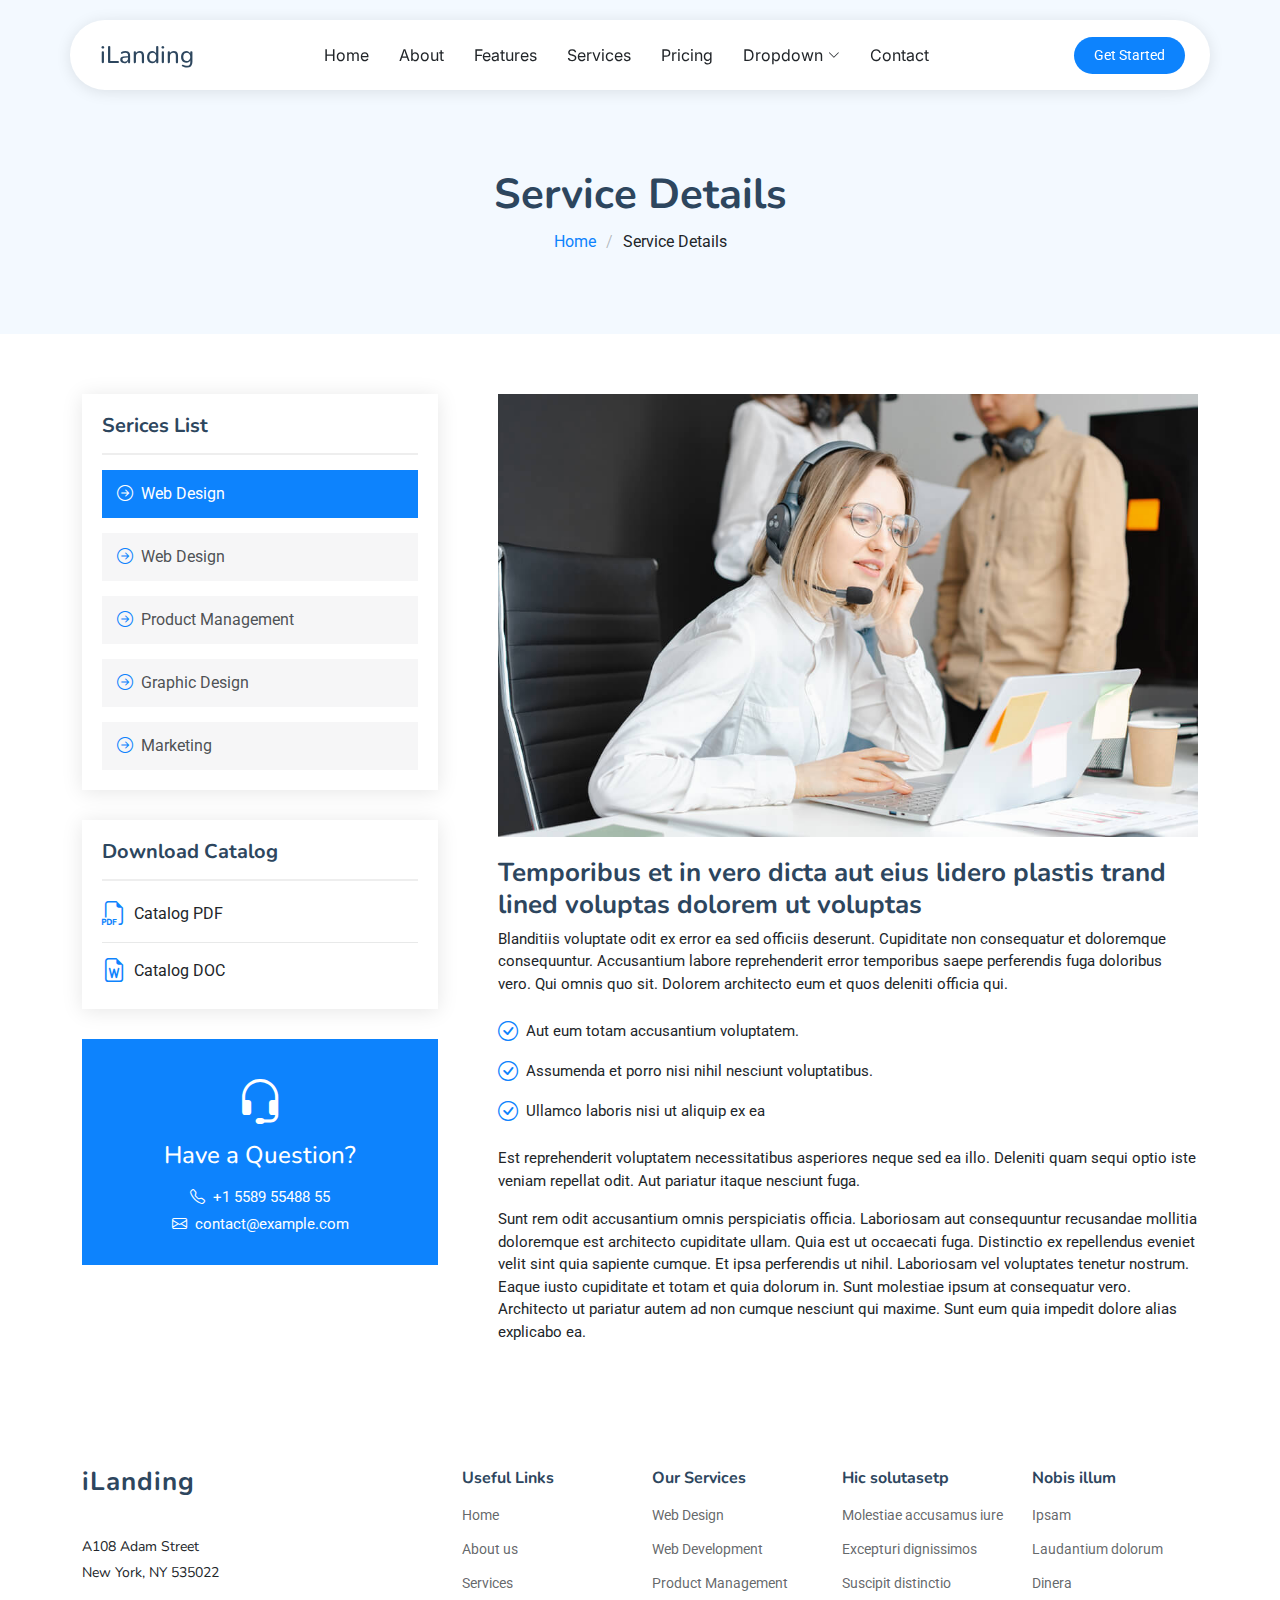
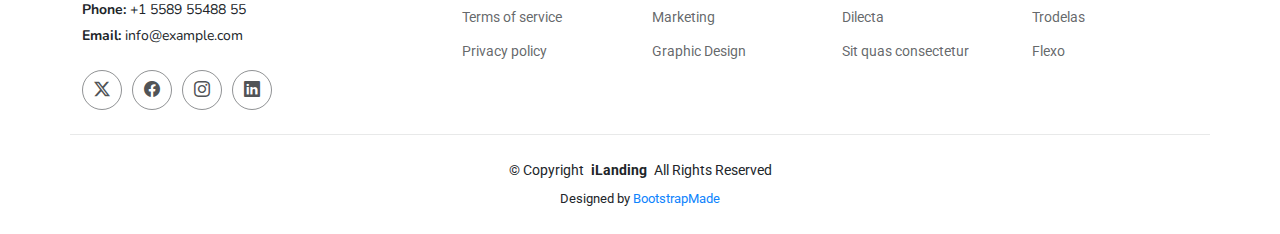
<file: service-details.html>
<!DOCTYPE html>
<html lang="en">

<head>
  <meta charset="utf-8">
  <meta content="width=device-width, initial-scale=1.0" name="viewport">
  <title>Service Details - iLanding Bootstrap Template</title>
  <meta name="description" content="">
  <meta name="keywords" content="">

  <!-- Favicons -->
  <link href="assets/img/favicon.png" rel="icon">
  <link href="assets/img/apple-touch-icon.png" rel="apple-touch-icon">

  <!-- Fonts -->
  <link href="https://fonts.googleapis.com" rel="preconnect">
  <link href="https://fonts.gstatic.com" rel="preconnect" crossorigin>
  <link href="https://fonts.googleapis.com/css2?family=Roboto:ital,wght@0,100;0,300;0,400;0,500;0,700;0,900;1,100;1,300;1,400;1,500;1,700;1,900&family=Inter:wght@100;200;300;400;500;600;700;800;900&family=Nunito:ital,wght@0,200;0,300;0,400;0,500;0,600;0,700;0,800;0,900;1,200;1,300;1,400;1,500;1,600;1,700;1,800;1,900&display=swap" rel="stylesheet">

  <!-- Vendor CSS Files -->
  <link href="assets/vendor/bootstrap/css/bootstrap.min.css" rel="stylesheet">
  <link href="assets/vendor/bootstrap-icons/bootstrap-icons.css" rel="stylesheet">
  <link href="assets/vendor/aos/aos.css" rel="stylesheet">
  <link href="assets/vendor/glightbox/css/glightbox.min.css" rel="stylesheet">
  <link href="assets/vendor/swiper/swiper-bundle.min.css" rel="stylesheet">

  <!-- Main CSS File -->
  <link href="assets/css/main.css" rel="stylesheet">

  <!-- =======================================================
  * Template Name: iLanding
  * Template URL: https://bootstrapmade.com/ilanding-bootstrap-landing-page-template/
  * Updated: Nov 12 2024 with Bootstrap v5.3.3
  * Author: BootstrapMade.com
  * License: https://bootstrapmade.com/license/
  ======================================================== -->
</head>

<body class="service-details-page">

  <header id="header" class="header d-flex align-items-center fixed-top">
    <div class="header-container container-fluid container-xl position-relative d-flex align-items-center justify-content-between">

      <a href="index.html" class="logo d-flex align-items-center me-auto me-xl-0">
        <!-- Uncomment the line below if you also wish to use an image logo -->
        <!-- <img src="assets/img/logo.png" alt=""> -->
        <h1 class="sitename">iLanding</h1>
      </a>

      <nav id="navmenu" class="navmenu">
        <ul>
          <li><a href="#hero">Home</a></li>
          <li><a href="#about">About</a></li>
          <li><a href="#features">Features</a></li>
          <li><a href="#services">Services</a></li>
          <li><a href="#pricing">Pricing</a></li>
          <li class="dropdown"><a href="#"><span>Dropdown</span> <i class="bi bi-chevron-down toggle-dropdown"></i></a>
            <ul>
              <li><a href="#">Dropdown 1</a></li>
              <li class="dropdown"><a href="#"><span>Deep Dropdown</span> <i class="bi bi-chevron-down toggle-dropdown"></i></a>
                <ul>
                  <li><a href="#">Deep Dropdown 1</a></li>
                  <li><a href="#">Deep Dropdown 2</a></li>
                  <li><a href="#">Deep Dropdown 3</a></li>
                  <li><a href="#">Deep Dropdown 4</a></li>
                  <li><a href="#">Deep Dropdown 5</a></li>
                </ul>
              </li>
              <li><a href="#">Dropdown 2</a></li>
              <li><a href="#">Dropdown 3</a></li>
              <li><a href="#">Dropdown 4</a></li>
            </ul>
          </li>
          <li><a href="#contact">Contact</a></li>
        </ul>
        <i class="mobile-nav-toggle d-xl-none bi bi-list"></i>
      </nav>

      <a class="btn-getstarted" href="index.html#about">Get Started</a>

    </div>
  </header>

  <main class="main">

    <!-- Page Title -->
    <div class="page-title light-background">
      <div class="container">
        <h1>Service Details</h1>
        <nav class="breadcrumbs">
          <ol>
            <li><a href="index.html">Home</a></li>
            <li class="current">Service Details</li>
          </ol>
        </nav>
      </div>
    </div><!-- End Page Title -->

    <!-- Service Details Section -->
    <section id="service-details" class="service-details section">

      <div class="container">

        <div class="row gy-5">

          <div class="col-lg-4" data-aos="fade-up" data-aos-delay="100">

            <div class="service-box">
              <h4>Serices List</h4>
              <div class="services-list">
                <a href="#" class="active"><i class="bi bi-arrow-right-circle"></i><span>Web Design</span></a>
                <a href="#"><i class="bi bi-arrow-right-circle"></i><span>Web Design</span></a>
                <a href="#"><i class="bi bi-arrow-right-circle"></i><span>Product Management</span></a>
                <a href="#"><i class="bi bi-arrow-right-circle"></i><span>Graphic Design</span></a>
                <a href="#"><i class="bi bi-arrow-right-circle"></i><span>Marketing</span></a>
              </div>
            </div><!-- End Services List -->

            <div class="service-box">
              <h4>Download Catalog</h4>
              <div class="download-catalog">
                <a href="#"><i class="bi bi-filetype-pdf"></i><span>Catalog PDF</span></a>
                <a href="#"><i class="bi bi-file-earmark-word"></i><span>Catalog DOC</span></a>
              </div>
            </div><!-- End Services List -->

            <div class="help-box d-flex flex-column justify-content-center align-items-center">
              <i class="bi bi-headset help-icon"></i>
              <h4>Have a Question?</h4>
              <p class="d-flex align-items-center mt-2 mb-0"><i class="bi bi-telephone me-2"></i> <span>+1 5589 55488 55</span></p>
              <p class="d-flex align-items-center mt-1 mb-0"><i class="bi bi-envelope me-2"></i> <a href="mailto:contact@example.com">contact@example.com</a></p>
            </div>

          </div>

          <div class="col-lg-8 ps-lg-5" data-aos="fade-up" data-aos-delay="200">
            <img src="assets/img/services.jpg" alt="" class="img-fluid services-img">
            <h3>Temporibus et in vero dicta aut eius lidero plastis trand lined voluptas dolorem ut voluptas</h3>
            <p>
              Blanditiis voluptate odit ex error ea sed officiis deserunt. Cupiditate non consequatur et doloremque consequuntur. Accusantium labore reprehenderit error temporibus saepe perferendis fuga doloribus vero. Qui omnis quo sit. Dolorem architecto eum et quos deleniti officia qui.
            </p>
            <ul>
              <li><i class="bi bi-check-circle"></i> <span>Aut eum totam accusantium voluptatem.</span></li>
              <li><i class="bi bi-check-circle"></i> <span>Assumenda et porro nisi nihil nesciunt voluptatibus.</span></li>
              <li><i class="bi bi-check-circle"></i> <span>Ullamco laboris nisi ut aliquip ex ea</span></li>
            </ul>
            <p>
              Est reprehenderit voluptatem necessitatibus asperiores neque sed ea illo. Deleniti quam sequi optio iste veniam repellat odit. Aut pariatur itaque nesciunt fuga.
            </p>
            <p>
              Sunt rem odit accusantium omnis perspiciatis officia. Laboriosam aut consequuntur recusandae mollitia doloremque est architecto cupiditate ullam. Quia est ut occaecati fuga. Distinctio ex repellendus eveniet velit sint quia sapiente cumque. Et ipsa perferendis ut nihil. Laboriosam vel voluptates tenetur nostrum. Eaque iusto cupiditate et totam et quia dolorum in. Sunt molestiae ipsum at consequatur vero. Architecto ut pariatur autem ad non cumque nesciunt qui maxime. Sunt eum quia impedit dolore alias explicabo ea.
            </p>
          </div>

        </div>

      </div>

    </section><!-- /Service Details Section -->

  </main>

  <footer id="footer" class="footer">

    <div class="container footer-top">
      <div class="row gy-4">
        <div class="col-lg-4 col-md-6 footer-about">
          <a href="index.html" class="logo d-flex align-items-center">
            <span class="sitename">iLanding</span>
          </a>
          <div class="footer-contact pt-3">
            <p>A108 Adam Street</p>
            <p>New York, NY 535022</p>
            <p class="mt-3"><strong>Phone:</strong> <span>+1 5589 55488 55</span></p>
            <p><strong>Email:</strong> <span>info@example.com</span></p>
          </div>
          <div class="social-links d-flex mt-4">
            <a href=""><i class="bi bi-twitter-x"></i></a>
            <a href=""><i class="bi bi-facebook"></i></a>
            <a href=""><i class="bi bi-instagram"></i></a>
            <a href=""><i class="bi bi-linkedin"></i></a>
          </div>
        </div>

        <div class="col-lg-2 col-md-3 footer-links">
          <h4>Useful Links</h4>
          <ul>
            <li><a href="#">Home</a></li>
            <li><a href="#">About us</a></li>
            <li><a href="#">Services</a></li>
            <li><a href="#">Terms of service</a></li>
            <li><a href="#">Privacy policy</a></li>
          </ul>
        </div>

        <div class="col-lg-2 col-md-3 footer-links">
          <h4>Our Services</h4>
          <ul>
            <li><a href="#">Web Design</a></li>
            <li><a href="#">Web Development</a></li>
            <li><a href="#">Product Management</a></li>
            <li><a href="#">Marketing</a></li>
            <li><a href="#">Graphic Design</a></li>
          </ul>
        </div>

        <div class="col-lg-2 col-md-3 footer-links">
          <h4>Hic solutasetp</h4>
          <ul>
            <li><a href="#">Molestiae accusamus iure</a></li>
            <li><a href="#">Excepturi dignissimos</a></li>
            <li><a href="#">Suscipit distinctio</a></li>
            <li><a href="#">Dilecta</a></li>
            <li><a href="#">Sit quas consectetur</a></li>
          </ul>
        </div>

        <div class="col-lg-2 col-md-3 footer-links">
          <h4>Nobis illum</h4>
          <ul>
            <li><a href="#">Ipsam</a></li>
            <li><a href="#">Laudantium dolorum</a></li>
            <li><a href="#">Dinera</a></li>
            <li><a href="#">Trodelas</a></li>
            <li><a href="#">Flexo</a></li>
          </ul>
        </div>

      </div>
    </div>

    <div class="container copyright text-center mt-4">
      <p>© <span>Copyright</span> <strong class="px-1 sitename">iLanding</strong> <span>All Rights Reserved</span></p>
      <div class="credits">
        <!-- All the links in the footer should remain intact. -->
        <!-- You can delete the links only if you've purchased the pro version. -->
        <!-- Licensing information: https://bootstrapmade.com/license/ -->
        <!-- Purchase the pro version with working PHP/AJAX contact form: [buy-url] -->
        Designed by <a href="https://bootstrapmade.com/">BootstrapMade</a>
      </div>
    </div>

  </footer>

  <!-- Scroll Top -->
  <a href="#" id="scroll-top" class="scroll-top d-flex align-items-center justify-content-center"><i class="bi bi-arrow-up-short"></i></a>

  <!-- Vendor JS Files -->
  <script src="assets/vendor/bootstrap/js/bootstrap.bundle.min.js"></script>
  <script src="assets/vendor/php-email-form/validate.js"></script>
  <script src="assets/vendor/aos/aos.js"></script>
  <script src="assets/vendor/glightbox/js/glightbox.min.js"></script>
  <script src="assets/vendor/swiper/swiper-bundle.min.js"></script>
  <script src="assets/vendor/purecounter/purecounter_vanilla.js"></script>

  <!-- Main JS File -->
  <script src="assets/js/main.js"></script>

</body>

</html>
</file>
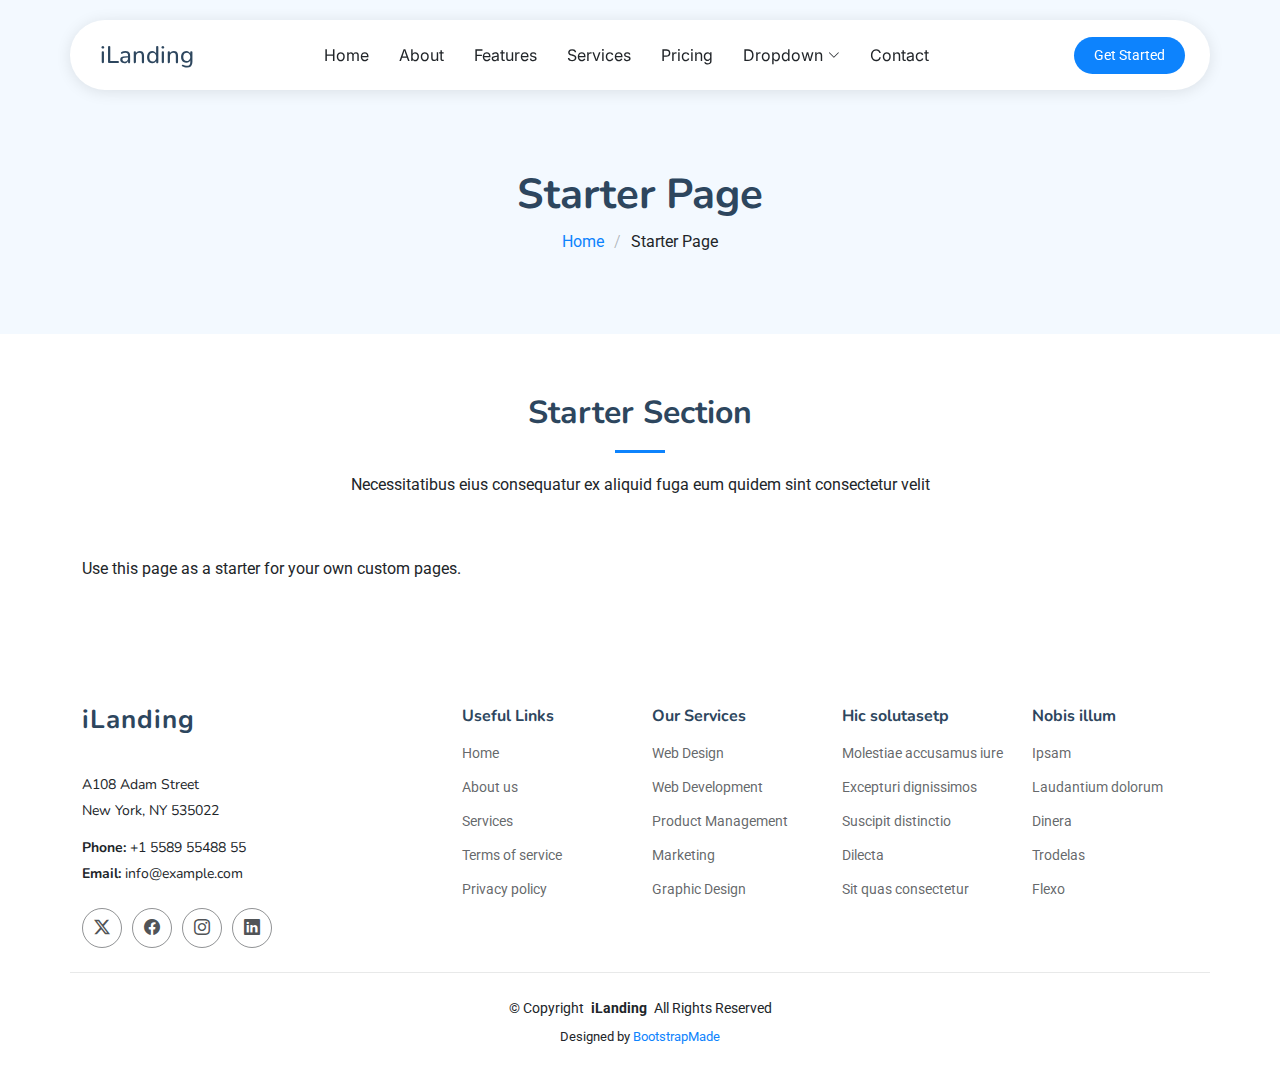
<file: starter-page.html>
<!DOCTYPE html>
<html lang="en">

<head>
  <meta charset="utf-8">
  <meta content="width=device-width, initial-scale=1.0" name="viewport">
  <title>Starter Page - iLanding Bootstrap Template</title>
  <meta name="description" content="">
  <meta name="keywords" content="">

  <!-- Favicons -->
  <link href="assets/img/favicon.png" rel="icon">
  <link href="assets/img/apple-touch-icon.png" rel="apple-touch-icon">

  <!-- Fonts -->
  <link href="https://fonts.googleapis.com" rel="preconnect">
  <link href="https://fonts.gstatic.com" rel="preconnect" crossorigin>
  <link href="https://fonts.googleapis.com/css2?family=Roboto:ital,wght@0,100;0,300;0,400;0,500;0,700;0,900;1,100;1,300;1,400;1,500;1,700;1,900&family=Inter:wght@100;200;300;400;500;600;700;800;900&family=Nunito:ital,wght@0,200;0,300;0,400;0,500;0,600;0,700;0,800;0,900;1,200;1,300;1,400;1,500;1,600;1,700;1,800;1,900&display=swap" rel="stylesheet">

  <!-- Vendor CSS Files -->
  <link href="assets/vendor/bootstrap/css/bootstrap.min.css" rel="stylesheet">
  <link href="assets/vendor/bootstrap-icons/bootstrap-icons.css" rel="stylesheet">
  <link href="assets/vendor/aos/aos.css" rel="stylesheet">
  <link href="assets/vendor/glightbox/css/glightbox.min.css" rel="stylesheet">
  <link href="assets/vendor/swiper/swiper-bundle.min.css" rel="stylesheet">

  <!-- Main CSS File -->
  <link href="assets/css/main.css" rel="stylesheet">

  <!-- =======================================================
  * Template Name: iLanding
  * Template URL: https://bootstrapmade.com/ilanding-bootstrap-landing-page-template/
  * Updated: Nov 12 2024 with Bootstrap v5.3.3
  * Author: BootstrapMade.com
  * License: https://bootstrapmade.com/license/
  ======================================================== -->
</head>

<body class="starter-page-page">

  <header id="header" class="header d-flex align-items-center fixed-top">
    <div class="header-container container-fluid container-xl position-relative d-flex align-items-center justify-content-between">

      <a href="index.html" class="logo d-flex align-items-center me-auto me-xl-0">
        <!-- Uncomment the line below if you also wish to use an image logo -->
        <!-- <img src="assets/img/logo.png" alt=""> -->
        <h1 class="sitename">iLanding</h1>
      </a>

      <nav id="navmenu" class="navmenu">
        <ul>
          <li><a href="#hero">Home</a></li>
          <li><a href="#about">About</a></li>
          <li><a href="#features">Features</a></li>
          <li><a href="#services">Services</a></li>
          <li><a href="#pricing">Pricing</a></li>
          <li class="dropdown"><a href="#"><span>Dropdown</span> <i class="bi bi-chevron-down toggle-dropdown"></i></a>
            <ul>
              <li><a href="#">Dropdown 1</a></li>
              <li class="dropdown"><a href="#"><span>Deep Dropdown</span> <i class="bi bi-chevron-down toggle-dropdown"></i></a>
                <ul>
                  <li><a href="#">Deep Dropdown 1</a></li>
                  <li><a href="#">Deep Dropdown 2</a></li>
                  <li><a href="#">Deep Dropdown 3</a></li>
                  <li><a href="#">Deep Dropdown 4</a></li>
                  <li><a href="#">Deep Dropdown 5</a></li>
                </ul>
              </li>
              <li><a href="#">Dropdown 2</a></li>
              <li><a href="#">Dropdown 3</a></li>
              <li><a href="#">Dropdown 4</a></li>
            </ul>
          </li>
          <li><a href="#contact">Contact</a></li>
        </ul>
        <i class="mobile-nav-toggle d-xl-none bi bi-list"></i>
      </nav>

      <a class="btn-getstarted" href="index.html#about">Get Started</a>

    </div>
  </header>

  <main class="main">

    <!-- Page Title -->
    <div class="page-title light-background">
      <div class="container">
        <h1>Starter Page</h1>
        <nav class="breadcrumbs">
          <ol>
            <li><a href="index.html">Home</a></li>
            <li class="current">Starter Page</li>
          </ol>
        </nav>
      </div>
    </div><!-- End Page Title -->

    <!-- Starter Section Section -->
    <section id="starter-section" class="starter-section section">

      <!-- Section Title -->
      <div class="container section-title" data-aos="fade-up">
        <h2>Starter Section</h2>
        <p>Necessitatibus eius consequatur ex aliquid fuga eum quidem sint consectetur velit</p>
      </div><!-- End Section Title -->

      <div class="container" data-aos="fade-up">
        <p>Use this page as a starter for your own custom pages.</p>
      </div>

    </section><!-- /Starter Section Section -->

  </main>

  <footer id="footer" class="footer">

    <div class="container footer-top">
      <div class="row gy-4">
        <div class="col-lg-4 col-md-6 footer-about">
          <a href="index.html" class="logo d-flex align-items-center">
            <span class="sitename">iLanding</span>
          </a>
          <div class="footer-contact pt-3">
            <p>A108 Adam Street</p>
            <p>New York, NY 535022</p>
            <p class="mt-3"><strong>Phone:</strong> <span>+1 5589 55488 55</span></p>
            <p><strong>Email:</strong> <span>info@example.com</span></p>
          </div>
          <div class="social-links d-flex mt-4">
            <a href=""><i class="bi bi-twitter-x"></i></a>
            <a href=""><i class="bi bi-facebook"></i></a>
            <a href=""><i class="bi bi-instagram"></i></a>
            <a href=""><i class="bi bi-linkedin"></i></a>
          </div>
        </div>

        <div class="col-lg-2 col-md-3 footer-links">
          <h4>Useful Links</h4>
          <ul>
            <li><a href="#">Home</a></li>
            <li><a href="#">About us</a></li>
            <li><a href="#">Services</a></li>
            <li><a href="#">Terms of service</a></li>
            <li><a href="#">Privacy policy</a></li>
          </ul>
        </div>

        <div class="col-lg-2 col-md-3 footer-links">
          <h4>Our Services</h4>
          <ul>
            <li><a href="#">Web Design</a></li>
            <li><a href="#">Web Development</a></li>
            <li><a href="#">Product Management</a></li>
            <li><a href="#">Marketing</a></li>
            <li><a href="#">Graphic Design</a></li>
          </ul>
        </div>

        <div class="col-lg-2 col-md-3 footer-links">
          <h4>Hic solutasetp</h4>
          <ul>
            <li><a href="#">Molestiae accusamus iure</a></li>
            <li><a href="#">Excepturi dignissimos</a></li>
            <li><a href="#">Suscipit distinctio</a></li>
            <li><a href="#">Dilecta</a></li>
            <li><a href="#">Sit quas consectetur</a></li>
          </ul>
        </div>

        <div class="col-lg-2 col-md-3 footer-links">
          <h4>Nobis illum</h4>
          <ul>
            <li><a href="#">Ipsam</a></li>
            <li><a href="#">Laudantium dolorum</a></li>
            <li><a href="#">Dinera</a></li>
            <li><a href="#">Trodelas</a></li>
            <li><a href="#">Flexo</a></li>
          </ul>
        </div>

      </div>
    </div>

    <div class="container copyright text-center mt-4">
      <p>© <span>Copyright</span> <strong class="px-1 sitename">iLanding</strong> <span>All Rights Reserved</span></p>
      <div class="credits">
        <!-- All the links in the footer should remain intact. -->
        <!-- You can delete the links only if you've purchased the pro version. -->
        <!-- Licensing information: https://bootstrapmade.com/license/ -->
        <!-- Purchase the pro version with working PHP/AJAX contact form: [buy-url] -->
        Designed by <a href="https://bootstrapmade.com/">BootstrapMade</a>
      </div>
    </div>

  </footer>

  <!-- Scroll Top -->
  <a href="#" id="scroll-top" class="scroll-top d-flex align-items-center justify-content-center"><i class="bi bi-arrow-up-short"></i></a>

  <!-- Vendor JS Files -->
  <script src="assets/vendor/bootstrap/js/bootstrap.bundle.min.js"></script>
  <script src="assets/vendor/php-email-form/validate.js"></script>
  <script src="assets/vendor/aos/aos.js"></script>
  <script src="assets/vendor/glightbox/js/glightbox.min.js"></script>
  <script src="assets/vendor/swiper/swiper-bundle.min.js"></script>
  <script src="assets/vendor/purecounter/purecounter_vanilla.js"></script>

  <!-- Main JS File -->
  <script src="assets/js/main.js"></script>

</body>

</html>
</file>
<file: assets/css/main.css>
/**
* Template Name: iLanding
* Template URL: https://bootstrapmade.com/ilanding-bootstrap-landing-page-template/
* Updated: Nov 12 2024 with Bootstrap v5.3.3
* Author: BootstrapMade.com
* License: https://bootstrapmade.com/license/
*/

/*--------------------------------------------------------------
# Font & Color Variables
# Help: https://bootstrapmade.com/color-system/
--------------------------------------------------------------*/
/* Fonts */
:root {
  --default-font: "Roboto",  system-ui, -apple-system, "Segoe UI", Roboto, "Helvetica Neue", Arial, "Noto Sans", "Liberation Sans", sans-serif, "Apple Color Emoji", "Segoe UI Emoji", "Segoe UI Symbol", "Noto Color Emoji";
  --heading-font: "Nunito",  sans-serif;
  --nav-font: "Inter",  sans-serif;
}

/* Global Colors - The following color variables are used throughout the website. Updating them here will change the color scheme of the entire website */
:root { 
  --background-color: #ffffff; /* Background color for the entire website, including individual sections */
  --default-color: #212529; /* Default color used for the majority of the text content across the entire website */
  --heading-color: #2d465e; /* Color for headings, subheadings and title throughout the website */
  --accent-color: #0d83fd; /* Accent color that represents your brand on the website. It's used for buttons, links, and other elements that need to stand out */
  --surface-color: #ffffff; /* The surface color is used as a background of boxed elements within sections, such as cards, icon boxes, or other elements that require a visual separation from the global background. */
  --contrast-color: #ffffff; /* Contrast color for text, ensuring readability against backgrounds of accent, heading, or default colors. */
}

/* Nav Menu Colors - The following color variables are used specifically for the navigation menu. They are separate from the global colors to allow for more customization options */
:root {
  --nav-color: #212529;  /* The default color of the main navmenu links */
  --nav-hover-color: #0d83fd; /* Applied to main navmenu links when they are hovered over or active */
  --nav-mobile-background-color: #ffffff; /* Used as the background color for mobile navigation menu */
  --nav-dropdown-background-color: #ffffff; /* Used as the background color for dropdown items that appear when hovering over primary navigation items */
  --nav-dropdown-color: #212529; /* Used for navigation links of the dropdown items in the navigation menu. */
  --nav-dropdown-hover-color: #0d83fd; /* Similar to --nav-hover-color, this color is applied to dropdown navigation links when they are hovered over. */
}

/* Color Presets - These classes override global colors when applied to any section or element, providing reuse of the sam color scheme. */

.light-background {
  --background-color: #f3f9ff;
  --surface-color: #ffffff;
}

.dark-background {
  --background-color: #0d83fd;
  --default-color: #ffffff;
  --heading-color: #ffffff;
  --surface-color: #409dfd;
  --contrast-color: #ffffff;
}

/* Smooth scroll */
:root {
  scroll-behavior: smooth;
}

/*--------------------------------------------------------------
# General Styling & Shared Classes
--------------------------------------------------------------*/
body {
  color: var(--default-color);
  background-color: var(--background-color);
  font-family: var(--default-font);
}

a {
  color: var(--accent-color);
  text-decoration: none;
  transition: 0.3s;
}

a:hover {
  color: color-mix(in srgb, var(--accent-color), transparent 25%);
  text-decoration: none;
}

h1,
h2,
h3,
h4,
h5,
h6 {
  color: var(--heading-color);
  font-family: var(--heading-font);
}

/* PHP Email Form Messages
------------------------------*/
.php-email-form .error-message {
  display: none;
  background: #df1529;
  color: #ffffff;
  text-align: left;
  padding: 15px;
  margin-bottom: 24px;
  font-weight: 600;
}

.php-email-form .sent-message {
  display: none;
  color: #ffffff;
  background: #059652;
  text-align: center;
  padding: 15px;
  margin-bottom: 24px;
  font-weight: 600;
}

.php-email-form .loading {
  display: none;
  background: var(--surface-color);
  text-align: center;
  padding: 15px;
  margin-bottom: 24px;
}

.php-email-form .loading:before {
  content: "";
  display: inline-block;
  border-radius: 50%;
  width: 24px;
  height: 24px;
  margin: 0 10px -6px 0;
  border: 3px solid var(--accent-color);
  border-top-color: var(--surface-color);
  animation: php-email-form-loading 1s linear infinite;
}

@keyframes php-email-form-loading {
  0% {
    transform: rotate(0deg);
  }

  100% {
    transform: rotate(360deg);
  }
}

/*--------------------------------------------------------------
# Global Header
--------------------------------------------------------------*/
.header {
  --background-color: rgba(255, 255, 255, 0);
  color: var(--default-color);
  background-color: var(--background-color);
  padding: 20px 0;
  transition: all 0.5s;
  z-index: 997;
}

.header .header-container {
  background: var(--surface-color);
  border-radius: 50px;
  padding: 5px 25px;
  box-shadow: 0px 2px 15px rgba(0, 0, 0, 0.1);
}

.scrolled .header .header-container {
  background: color-mix(in srgb, var(--surface-color), transparent 5%);
}

.header .logo {
  line-height: 1;
  padding-left: 5px;
}

.header .logo img {
  max-height: 36px;
  margin-right: 8px;
}

.header .logo h1 {
  font-size: 24px;
  margin: 0;
  font-weight: 500;
  color: var(--heading-color);
}

.header .btn-getstarted,
.header .btn-getstarted:focus {
  color: var(--contrast-color);
  background: var(--accent-color);
  font-size: 14px;
  padding: 8px 20px;
  margin: 0 0 0 30px;
  border-radius: 50px;
  transition: 0.3s;
}

.header .btn-getstarted:hover,
.header .btn-getstarted:focus:hover {
  color: var(--contrast-color);
  background: color-mix(in srgb, var(--accent-color), transparent 15%);
}

@media (max-width: 1200px) {
  .header {
    padding-top: 10px;
  }

  .header .header-container {
    margin-left: 10px;
    margin-right: 10px;
    padding: 10px 5px 10px 15px;
  }

  .header .logo {
    order: 1;
  }

  .header .btn-getstarted {
    order: 2;
    margin: 0 10px 0 0;
    padding: 6px 15px;
  }

  .header .navmenu {
    order: 3;
  }
}

/*--------------------------------------------------------------
# Navigation Menu
--------------------------------------------------------------*/
/* Navmenu - Desktop */
@media (min-width: 1200px) {
  .navmenu {
    padding: 0;
  }

  .navmenu ul {
    margin: 0;
    padding: 0;
    display: flex;
    list-style: none;
    align-items: center;
  }

  .navmenu li {
    position: relative;
  }

  .navmenu a,
  .navmenu a:focus {
    color: var(--nav-color);
    padding: 18px 15px;
    font-size: 16px;
    font-family: var(--nav-font);
    font-weight: 400;
    display: flex;
    align-items: center;
    justify-content: space-between;
    white-space: nowrap;
    transition: 0.3s;
  }

  .navmenu a i,
  .navmenu a:focus i {
    font-size: 12px;
    line-height: 0;
    margin-left: 5px;
    transition: 0.3s;
  }

  .navmenu li:last-child a {
    padding-right: 0;
  }

  .navmenu li:hover>a,
  .navmenu .active,
  .navmenu .active:focus {
    color: var(--nav-hover-color);
  }

  .navmenu .dropdown ul {
    margin: 0;
    padding: 10px 0;
    background: var(--nav-dropdown-background-color);
    display: block;
    position: absolute;
    visibility: hidden;
    left: 14px;
    top: 130%;
    opacity: 0;
    transition: 0.3s;
    border-radius: 4px;
    z-index: 99;
    box-shadow: 0px 0px 30px rgba(0, 0, 0, 0.1);
  }

  .navmenu .dropdown ul li {
    min-width: 200px;
  }

  .navmenu .dropdown ul a {
    padding: 10px 20px;
    font-size: 15px;
    text-transform: none;
    color: var(--nav-dropdown-color);
  }

  .navmenu .dropdown ul a i {
    font-size: 12px;
  }

  .navmenu .dropdown ul a:hover,
  .navmenu .dropdown ul .active:hover,
  .navmenu .dropdown ul li:hover>a {
    color: var(--nav-dropdown-hover-color);
  }

  .navmenu .dropdown:hover>ul {
    opacity: 1;
    top: 100%;
    visibility: visible;
  }

  .navmenu .dropdown .dropdown ul {
    top: 0;
    left: -90%;
    visibility: hidden;
  }

  .navmenu .dropdown .dropdown:hover>ul {
    opacity: 1;
    top: 0;
    left: -100%;
    visibility: visible;
  }
}

/* Navmenu - Mobile */
@media (max-width: 1199px) {
  .mobile-nav-toggle {
    color: var(--nav-color);
    font-size: 28px;
    line-height: 0;
    margin-right: 10px;
    cursor: pointer;
    transition: color 0.3s;
  }

  .navmenu {
    padding: 0;
    z-index: 9997;
  }

  .navmenu ul {
    display: none;
    list-style: none;
    position: absolute;
    inset: 60px 20px 20px 20px;
    padding: 10px 0;
    margin: 0;
    border-radius: 6px;
    background-color: var(--nav-mobile-background-color);
    overflow-y: auto;
    transition: 0.3s;
    z-index: 9998;
    box-shadow: 0px 0px 30px rgba(0, 0, 0, 0.1);
  }

  .navmenu a,
  .navmenu a:focus {
    color: var(--nav-dropdown-color);
    padding: 10px 20px;
    font-family: var(--nav-font);
    font-size: 17px;
    font-weight: 500;
    display: flex;
    align-items: center;
    justify-content: space-between;
    white-space: nowrap;
    transition: 0.3s;
  }

  .navmenu a i,
  .navmenu a:focus i {
    font-size: 12px;
    line-height: 0;
    margin-left: 5px;
    width: 30px;
    height: 30px;
    display: flex;
    align-items: center;
    justify-content: center;
    border-radius: 50%;
    transition: 0.3s;
    background-color: color-mix(in srgb, var(--accent-color), transparent 90%);
  }

  .navmenu a i:hover,
  .navmenu a:focus i:hover {
    background-color: var(--accent-color);
    color: var(--contrast-color);
  }

  .navmenu a:hover,
  .navmenu .active,
  .navmenu .active:focus {
    color: var(--nav-dropdown-hover-color);
  }

  .navmenu .active i,
  .navmenu .active:focus i {
    background-color: var(--accent-color);
    color: var(--contrast-color);
    transform: rotate(180deg);
  }

  .navmenu .dropdown ul {
    position: static;
    display: none;
    z-index: 99;
    padding: 10px 0;
    margin: 10px 20px;
    background-color: var(--nav-dropdown-background-color);
    border: 1px solid color-mix(in srgb, var(--default-color), transparent 90%);
    box-shadow: none;
    transition: all 0.5s ease-in-out;
  }

  .navmenu .dropdown ul ul {
    background-color: rgba(33, 37, 41, 0.1);
  }

  .navmenu .dropdown>.dropdown-active {
    display: block;
    background-color: rgba(33, 37, 41, 0.03);
  }

  .mobile-nav-active {
    overflow: hidden;
  }

  .mobile-nav-active .mobile-nav-toggle {
    color: #fff;
    position: absolute;
    font-size: 32px;
    top: 15px;
    right: 15px;
    margin-right: 0;
    z-index: 9999;
  }

  .mobile-nav-active .navmenu {
    position: fixed;
    overflow: hidden;
    inset: 0;
    background: rgba(33, 37, 41, 0.8);
    transition: 0.3s;
  }

  .mobile-nav-active .navmenu>ul {
    display: block;
  }
}

/*--------------------------------------------------------------
# Global Footer
--------------------------------------------------------------*/
.footer {
  color: var(--default-color);
  background-color: var(--background-color);
  font-size: 14px;
  position: relative;
}

.footer .footer-top {
  padding-top: 50px;
}

.footer .footer-about .logo {
  line-height: 1;
  margin-bottom: 25px;
}

.footer .footer-about .logo img {
  max-height: 40px;
  margin-right: 6px;
}

.footer .footer-about .logo span {
  color: var(--heading-color);
  font-family: var(--heading-font);
  font-size: 26px;
  font-weight: 700;
  letter-spacing: 1px;
}

.footer .footer-about p {
  font-size: 14px;
  font-family: var(--heading-font);
}

.footer .social-links a {
  display: flex;
  align-items: center;
  justify-content: center;
  width: 40px;
  height: 40px;
  border-radius: 50%;
  border: 1px solid color-mix(in srgb, var(--default-color), transparent 50%);
  font-size: 16px;
  color: color-mix(in srgb, var(--default-color), transparent 20%);
  margin-right: 10px;
  transition: 0.3s;
}

.footer .social-links a:hover {
  color: var(--accent-color);
  border-color: var(--accent-color);
}

.footer h4 {
  font-size: 16px;
  font-weight: bold;
  position: relative;
  padding-bottom: 12px;
}

.footer .footer-links {
  margin-bottom: 30px;
}

.footer .footer-links ul {
  list-style: none;
  padding: 0;
  margin: 0;
}

.footer .footer-links ul i {
  padding-right: 2px;
  font-size: 12px;
  line-height: 0;
}

.footer .footer-links ul li {
  padding: 10px 0;
  display: flex;
  align-items: center;
}

.footer .footer-links ul li:first-child {
  padding-top: 0;
}

.footer .footer-links ul a {
  color: color-mix(in srgb, var(--default-color), transparent 30%);
  display: inline-block;
  line-height: 1;
}

.footer .footer-links ul a:hover {
  color: var(--accent-color);
}

.footer .footer-contact p {
  margin-bottom: 5px;
}

.footer .copyright {
  padding: 25px 0;
  border-top: 1px solid color-mix(in srgb, var(--default-color), transparent 90%);
}

.footer .copyright p {
  margin-bottom: 0;
}

.footer .credits {
  margin-top: 8px;
  font-size: 13px;
}

/*--------------------------------------------------------------
# Scroll Top Button
--------------------------------------------------------------*/
.scroll-top {
  position: fixed;
  visibility: hidden;
  opacity: 0;
  right: 15px;
  bottom: -15px;
  z-index: 99999;
  background-color: var(--accent-color);
  width: 44px;
  height: 44px;
  border-radius: 50px;
  transition: all 0.4s;
}

.scroll-top i {
  font-size: 24px;
  color: var(--contrast-color);
  line-height: 0;
}

.scroll-top:hover {
  background-color: color-mix(in srgb, var(--accent-color), transparent 20%);
  color: var(--contrast-color);
}

.scroll-top.active {
  visibility: visible;
  opacity: 1;
  bottom: 15px;
}

/*--------------------------------------------------------------
# Disable aos animation delay on mobile devices
--------------------------------------------------------------*/
@media screen and (max-width: 768px) {
  [data-aos-delay] {
    transition-delay: 0 !important;
  }
}

/*--------------------------------------------------------------
# Global Page Titles & Breadcrumbs
--------------------------------------------------------------*/
.page-title {
  color: var(--default-color);
  background-color: var(--background-color);
  padding: 170px 0 80px 0;
  text-align: center;
  position: relative;
}

.page-title h1 {
  font-size: 42px;
  font-weight: 700;
  margin-bottom: 10px;
}

.page-title .breadcrumbs ol {
  display: flex;
  flex-wrap: wrap;
  list-style: none;
  justify-content: center;
  padding: 0;
  margin: 0;
  font-size: 16px;
  font-weight: 400;
}

.page-title .breadcrumbs ol li+li {
  padding-left: 10px;
}

.page-title .breadcrumbs ol li+li::before {
  content: "/";
  display: inline-block;
  padding-right: 10px;
  color: color-mix(in srgb, var(--default-color), transparent 70%);
}

/*--------------------------------------------------------------
# Global Sections
--------------------------------------------------------------*/
section,
.section {
  color: var(--default-color);
  background-color: var(--background-color);
  padding: 60px 0;
  scroll-margin-top: 90px;
  overflow: clip;
}

@media (max-width: 1199px) {

  section,
  .section {
    scroll-margin-top: 66px;
  }
}

/*--------------------------------------------------------------
# Global Section Titles
--------------------------------------------------------------*/
.section-title {
  text-align: center;
  padding-bottom: 60px;
  position: relative;
}

.section-title h2 {
  font-size: 32px;
  font-weight: 700;
  margin-bottom: 20px;
  padding-bottom: 20px;
  position: relative;
}

.section-title h2:after {
  content: "";
  position: absolute;
  display: block;
  width: 50px;
  height: 3px;
  background: var(--accent-color);
  left: 0;
  right: 0;
  bottom: 0;
  margin: auto;
}

.section-title p {
  margin-bottom: 0;
}

/*--------------------------------------------------------------
# Hero Section
--------------------------------------------------------------*/
.hero {
  position: relative;
  padding-top: 160px;
  background: linear-gradient(135deg, color-mix(in srgb, var(--accent-color), transparent 95%) 50%, color-mix(in srgb, var(--accent-color), transparent 98%) 25%, transparent 50%);
}

.hero::before {
  content: "";
  position: absolute;
  top: 0;
  left: 0;
  width: 100%;
  height: 100%;
  background: radial-gradient(circle at 90% 10%, color-mix(in srgb, var(--accent-color), transparent 92%), transparent 40%);
  pointer-events: none;
}

.hero .hero-content {
  position: relative;
  z-index: 1;
}

.hero .hero-content h1 {
  font-size: 3.5rem;
  font-weight: 700;
  line-height: 1.2;
  margin-bottom: 1.5rem;
}

.hero .hero-content h1 .accent-text {
  color: var(--accent-color);
}

@media (max-width: 992px) {
  .hero .hero-content {
    text-align: center;
    margin-bottom: 3rem;
  }

  .hero .hero-content h1 {
    font-size: 2.5rem;
  }

  .hero .hero-content .hero-buttons {
    justify-content: center;
  }
}

@media (max-width: 575px) {
  .hero .hero-content h1 {
    font-size: 2rem;
  }
}

.hero .company-badge {
  display: inline-flex;
  align-items: center;
  padding: 0.5rem 1rem;
  background-color: color-mix(in srgb, var(--accent-color), transparent 92%);
  border-radius: 50px;
  color: var(--accent-color);
  font-weight: 500;
}

.hero .company-badge i {
  font-size: 1.25rem;
}

.hero .btn-primary {
  background-color: var(--accent-color);
  border-color: var(--accent-color);
  color: var(--contrast-color);
  padding: 0.75rem 2.5rem;
  border-radius: 50px;
  font-weight: 500;
  transition: all 0.3s ease;
}

.hero .btn-primary:hover {
  background-color: color-mix(in srgb, var(--accent-color), black 20%);
  border-color: color-mix(in srgb, var(--accent-color), black 20%);
}

.hero .btn-link {
  color: var(--heading-color);
  text-decoration: none;
  font-weight: 500;
  transition: all 0.3s ease;
}

.hero .btn-link:hover {
  color: var(--accent-color);
}

.hero .btn-link i {
  font-size: 1.5rem;
  vertical-align: middle;
}

.hero .hero-image {
  position: relative;
  text-align: center;
  z-index: 1;
}

.hero .hero-image img {
  max-width: 100%;
  height: auto;
}

.hero .customers-badge {
  position: absolute;
  bottom: 10px;
  right: 30px;
  background-color: var(--surface-color);
  padding: 1rem;
  border-radius: 10px;
  box-shadow: 0 5px 20px rgba(0, 0, 0, 0.1);
  max-width: 300px;
  animation: float-badge 3s ease-in-out infinite;
  will-change: transform;
}

.hero .customers-badge .customer-avatars {
  display: flex;
  align-items: center;
  margin-bottom: 0.5rem;
}

.hero .customers-badge .avatar {
  width: 35px;
  height: 35px;
  border-radius: 50%;
  border: 2px solid var(--surface-color);
  margin-left: -8px;
}

.hero .customers-badge .avatar:first-child {
  margin-left: 0;
}

.hero .customers-badge .avatar.more {
  background-color: var(--accent-color);
  color: var(--contrast-color);
  display: flex;
  align-items: center;
  justify-content: center;
  font-size: 0.75rem;
  font-weight: 600;
}

.hero .customers-badge p {
  font-size: 0.875rem;
  color: color-mix(in srgb, var(--default-color), transparent 40%);
}

@media (max-width: 992px) {
  .hero .customers-badge {
    position: static;
    margin: 1rem auto;
    max-width: 250px;
  }
}

.hero .stats-row {
  position: relative;
  z-index: 1;
  margin-top: 5rem;
  background-color: var(--surface-color);
  border-radius: 20px;
  box-shadow: 0 5px 15px rgba(0, 0, 0, 0.05);
  padding-bottom: 2rem;
}

.hero .stat-item {
  display: flex;
  align-items: center;
  gap: 1rem;
  padding: 2rem;
}

.hero .stat-item .stat-icon {
  flex-shrink: 0;
  width: 64px;
  height: 64px;
  display: flex;
  align-items: center;
  justify-content: center;
  background-color: color-mix(in srgb, var(--accent-color), transparent 92%);
  border-radius: 50px;
  transition: 0.3s;
}

.hero .stat-item .stat-icon i {
  font-size: 1.5rem;
  color: var(--accent-color);
}

.hero .stat-item:hover .stat-icon {
  background-color: var(--accent-color);
}

.hero .stat-item:hover .stat-icon i {
  color: var(--contrast-color);
}

.hero .stat-item .stat-content {
  flex-grow: 1;
}

.hero .stat-item .stat-content h4 {
  font-size: 1.25rem;
  margin-bottom: 0.25rem;
  font-weight: 600;
}

.hero .stat-item .stat-content p {
  font-size: 0.875rem;
  color: color-mix(in srgb, var(--default-color), transparent 40%);
  margin: 0;
}

@media (max-width: 575px) {
  .hero .stat-item {
    padding: 1.5rem;
  }
}

@keyframes float-badge {
  0% {
    transform: translateY(0);
  }

  50% {
    transform: translateY(-10px);
  }

  100% {
    transform: translateY(0);
  }
}

/*--------------------------------------------------------------
# About Section
--------------------------------------------------------------*/
.about .about-meta {
  color: var(--accent-color);
  font-weight: 600;
  margin-bottom: 1rem;
  display: inline-block;
}

.about .about-title {
  font-size: 1.75rem;
  margin-bottom: 1rem;
  line-height: 1.2;
  font-weight: 700;
}

@media (max-width: 992px) {
  .about .about-title {
    font-size: 2rem;
  }
}

.about .about-description {
  margin-bottom: 2rem;
  color: color-mix(in srgb, var(--default-color), transparent 20%);
}

.about .feature-list-wrapper {
  margin-bottom: 2rem;
}

.about .feature-list {
  list-style: none;
  padding: 0;
  margin: 0;
}

.about .feature-list li {
  display: flex;
  align-items: center;
  gap: 0.75rem;
  margin-bottom: 1rem;
  font-size: 1rem;
}

.about .feature-list li i {
  color: var(--accent-color);
  font-size: 1.25rem;
}

.about .profile .profile-image {
  width: 60px;
  height: 60px;
  border-radius: 50%;
  object-fit: cover;
}

.about .profile .profile-name {
  font-size: 1.125rem;
  margin: 0;
}

.about .profile .profile-position {
  color: var(--accent-color);
  margin: 0;
  font-size: 0.875rem;
}

.about .contact-info {
  padding: 1rem 1.5rem;
  background-color: var(--surface-color);
  border-radius: 0.5rem;
  box-shadow: 0 0 15px rgba(0, 0, 0, 0.06);
}

.about .contact-info i {
  color: var(--accent-color);
  font-size: 1.5rem;
}

.about .contact-info .contact-label {
  color: color-mix(in srgb, var(--default-color), transparent 30%);
  font-size: 0.875rem;
  margin: 0;
}

.about .contact-info .contact-number {
  font-weight: 600;
  margin: 0;
}

.about .image-wrapper {
  position: relative;
}

@media (max-width: 992px) {
  .about .image-wrapper {
    padding-left: 0;
    margin-top: 3rem;
    display: flex;
    flex-direction: column;
    gap: 2rem;
  }
}

@media (max-width: 992px) {
  .about .image-wrapper .images {
    display: flex;
    flex-direction: column;
    gap: 1.5rem;
  }
}

@media (max-width: 992px) {
  .about .image-wrapper .main-image {
    margin-left: 0;
  }
}

.about .image-wrapper .small-image {
  position: absolute;
  top: 20%;
  left: -10%;
  width: 45%;
  border: 8px solid var(--surface-color);
}

@media (max-width: 992px) {
  .about .image-wrapper .small-image {
    position: static;
    width: 100%;
    margin: 0 auto;
    border: 0;
  }
}

.about .image-wrapper .experience-badge {
  position: absolute;
  bottom: 5%;
  right: 5%;
  background-color: var(--accent-color);
  color: var(--contrast-color);
  padding: 1.5rem;
  border-radius: 0.5rem;
  text-align: center;
  min-width: 200px;
  animation: experience-float 3s ease-in-out infinite;
}

@media (max-width: 992px) {
  .about .image-wrapper .experience-badge {
    position: static;
    width: fit-content;
    margin: 0 auto;
  }
}

.about .image-wrapper .experience-badge h3 {
  color: var(--contrast-color);
  font-size: 2.5rem;
  margin: 0;
  line-height: 0.5;
}

.about .image-wrapper .experience-badge h3 span {
  font-size: 1rem;
  display: inline-block;
  margin-left: 0.25rem;
}

.about .image-wrapper .experience-badge p {
  margin: 0.5rem 0 0;
  font-size: 0.875rem;
}

@keyframes experience-float {
  0% {
    transform: translateY(0);
  }

  50% {
    transform: translateY(-10px);
  }

  100% {
    transform: translateY(0);
  }
}

/*--------------------------------------------------------------
# Features Section
--------------------------------------------------------------*/
.features .nav-tabs {
  border: 0;
  background-color: color-mix(in srgb, var(--default-color), transparent 96%);
  display: inline-flex;
  align-items: center;
  justify-content: center;
  border-radius: 50px;
  padding: 6px;
  width: auto;
}

.features .nav-item {
  margin: 0;
  padding: 0 5px 0 0;
}

.features .nav-item:last-child {
  padding-right: 0;
}

.features .nav-link {
  background-color: none;
  color: var(--heading-color);
  padding: 10px 30px;
  transition: 0.3s;
  border-radius: 50px;
  display: flex;
  align-items: center;
  justify-content: center;
  cursor: pointer;
  height: 100%;
  border: 0;
  margin: 0;
}

@media (max-width: 468px) {
  .features .nav-link {
    padding: 8px 20px;
  }
}

.features .nav-link i {
  padding-right: 15px;
  font-size: 48px;
}

.features .nav-link h4 {
  font-size: 14px;
  font-weight: 500;
  margin: 0;
}

.features .nav-link:hover {
  border-color: color-mix(in srgb, var(--default-color), transparent 80%);
}

.features .nav-link:hover h4 {
  color: var(--accent-color);
}

.features .nav-link.active {
  background-color: var(--accent-color);
  border-color: var(--accent-color);
}

.features .nav-link.active h4 {
  color: var(--contrast-color);
}

.features .tab-content {
  margin-top: 30px;
}

.features .tab-pane h3 {
  color: var(--heading-color);
  font-weight: 700;
  font-size: 32px;
  position: relative;
  margin-bottom: 20px;
  padding-bottom: 20px;
}

.features .tab-pane h3:after {
  content: "";
  position: absolute;
  display: block;
  width: 60px;
  height: 3px;
  background: var(--accent-color);
  left: 0;
  bottom: 0;
}

.features .tab-pane ul {
  list-style: none;
  padding: 0;
}

.features .tab-pane ul li {
  padding-top: 10px;
}

.features .tab-pane ul i {
  font-size: 20px;
  padding-right: 4px;
  color: var(--accent-color);
}

.features .tab-pane p:last-child {
  margin-bottom: 0;
}

/*--------------------------------------------------------------
# Features Cards Section
--------------------------------------------------------------*/
.features-cards {
  --default-color: #555;
  --heading-color: #333;
}

.features-cards .feature-box {
  height: 100%;
  padding: 40px 30px;
  border-radius: 10px;
}

.features-cards .feature-box i {
  font-size: 44px;
  display: inline-block;
  line-height: 0;
  color: var(--accent-color);
  margin-bottom: 20px;
}

.features-cards .feature-box h4 {
  font-size: 20px;
  font-weight: 700;
  margin: 0 0 10px 0;
}

.features-cards .feature-box p {
  font-size: 15px;
  margin-bottom: 0;
}

.features-cards .feature-box.orange {
  background-color: #fff3e2;
}

.features-cards .feature-box.orange i {
  color: #edb86e;
}

.features-cards .feature-box.blue {
  background-color: #deedfd;
}

.features-cards .feature-box.blue i {
  color: #20a5f8;
}

.features-cards .feature-box.green {
  background-color: #d5f1e4;
}

.features-cards .feature-box.green i {
  color: #48c88a;
}

.features-cards .feature-box.red {
  background-color: #fdeded;
}

.features-cards .feature-box.red i {
  color: #f28484;
}

/*--------------------------------------------------------------
# Features 2 Section
--------------------------------------------------------------*/
.features-2 .feature-item .feature-icon {
  width: 60px;
  height: 60px;
  display: flex;
  align-items: center;
  justify-content: center;
  border-radius: 50%;
  background-color: color-mix(in srgb, var(--accent-color), transparent 92%);
}

.features-2 .feature-item .feature-icon i {
  font-size: 24px;
  color: var(--accent-color);
}

.features-2 .feature-item .feature-content h3 {
  font-size: 20px;
  font-weight: 600;
  margin-bottom: 10px;
}

.features-2 .feature-item .feature-content p {
  color: color-mix(in srgb, var(--default-color), transparent 25%);
  font-size: 15px;
  margin-bottom: 0;
}

.features-2 .phone-mockup {
  position: relative;
  padding: 30px 0;
}

.features-2 .phone-mockup img {
  max-width: 300px;
  height: auto;
  filter: drop-shadow(0 5px 15px rgba(0, 0, 0, 0.1));
}

@media (max-width: 991.98px) {
  .features-2 .feature-item {
    text-align: center !important;
    margin-bottom: 2rem;
  }

  .features-2 .feature-item .d-flex {
    flex-direction: column;
    text-align: center;
    justify-content: center !important;
  }

  .features-2 .phone-mockup {
    margin: 3rem 0;
  }
}

/*--------------------------------------------------------------
# Call To Action Section
--------------------------------------------------------------*/
.call-to-action .container {
  background: var(--accent-color);
  color: var(--contrast-color);
  position: relative;
  overflow: hidden;
  border-radius: 1rem;
  padding: 4rem 2rem;
}

.call-to-action .content h2,
.call-to-action .content p {
  color: var(--contrast-color);
  position: relative;
  z-index: 2;
}

.call-to-action .btn-cta {
  background-color: color-mix(in srgb, var(--contrast-color) 15%, transparent);
  color: var(--contrast-color);
  padding: 12px 40px;
  border-radius: 50px;
  transition: all 0.3s ease;
  border: 2px solid var(--contrast-color);
  position: relative;
  z-index: 2;
}

.call-to-action .btn-cta:hover {
  background-color: var(--contrast-color);
  color: var(--accent-color);
}

.call-to-action .shape {
  position: absolute;
  pointer-events: none;
  z-index: 1;
}

.call-to-action .shape svg {
  width: 100%;
  height: 100%;
}

.call-to-action .shape svg path {
  fill: color-mix(in srgb, var(--contrast-color) 50%, transparent);
}

.call-to-action .shape-1 {
  width: 300px;
  height: 300px;
  top: -100px;
  right: -50px;
  opacity: 0.1;
  transform: rotate(45deg);
  animation: shapes-float 3s ease-in-out infinite;
}

.call-to-action .shape-2 {
  width: 200px;
  height: 200px;
  bottom: -50px;
  left: -50px;
  opacity: 0.15;
  transform: rotate(-15deg);
  animation: shapes-float 4s ease-in-out infinite;
}

.call-to-action .shape-3 {
  width: 150px;
  height: 150px;
  top: 20%;
  right: 15%;
  opacity: 0.08;
  transform: rotate(15deg);
}

.call-to-action .dots {
  position: absolute;
  pointer-events: none;
  z-index: 1;
  color: var(--contrast-color);
}

.call-to-action .dots svg {
  width: 100%;
  height: 100%;
}

.call-to-action .dots-1 {
  width: 200px;
  height: 200px;
  top: -30px;
  left: 10%;
  opacity: 0.1;
  transform: rotate(15deg);
  animation: shapes-float 4s ease-in-out infinite;
}

.call-to-action .dots-2 {
  width: 150px;
  height: 150px;
  bottom: 20px;
  right: 15%;
  opacity: 0.15;
  transform: rotate(-10deg);
}

@keyframes shapes-float {

  0%,
  100% {
    transform: scale(0.8) rotate(45deg) translateY(0);
  }

  50% {
    transform: scale(0.8) rotate(45deg) translateY(-20px);
  }
}

@media (max-width: 992px) {
  .call-to-action .container {
    padding: 3rem 1.5rem;
  }

  .call-to-action .shape-1 {
    width: 200px;
    height: 200px;
  }

  .call-to-action .shape-2 {
    width: 150px;
    height: 150px;
  }

  .call-to-action .shape-3 {
    width: 100px;
    height: 100px;
  }

  .call-to-action .dots-1 {
    width: 150px;
    height: 150px;
  }

  .call-to-action .dots-2 {
    width: 120px;
    height: 120px;
  }

  .call-to-action .dots-3 {
    width: 80px;
    height: 80px;
  }
}

@media (max-width: 575px) {
  .call-to-action .container {
    border-radius: 0;
  }
}

/*--------------------------------------------------------------
# Clients Section
--------------------------------------------------------------*/
.clients .swiper-slide img {
  opacity: 0.5;
  transition: 0.3s;
  filter: grayscale(100);
}

.clients .swiper-slide img:hover {
  filter: none;
  opacity: 1;
}

.clients .swiper-wrapper {
  height: auto;
}

.clients .swiper-pagination {
  margin-top: 20px;
  position: relative;
}

.clients .swiper-pagination .swiper-pagination-bullet {
  width: 12px;
  height: 12px;
  opacity: 1;
  background-color: color-mix(in srgb, var(--default-color), transparent 80%);
}

.clients .swiper-pagination .swiper-pagination-bullet-active {
  background-color: var(--accent-color);
}

/*--------------------------------------------------------------
# Testimonials Section
--------------------------------------------------------------*/
.testimonials .testimonial-item {
  background-color: var(--surface-color);
  box-shadow: 0px 2px 30px rgba(0, 0, 0, 0.08);
  padding: 30px;
  position: relative;
  height: 100%;
}

.testimonials .testimonial-item .testimonial-img {
  width: 90px;
  border-radius: 50px;
  border: 6px solid var(--background-color);
  float: left;
  margin: 0 10px 0 0;
}

.testimonials .testimonial-item h3 {
  font-size: 18px;
  font-weight: bold;
  margin: 10px 0 5px 0;
}

.testimonials .testimonial-item h4 {
  font-size: 14px;
  color: color-mix(in srgb, var(--default-color), transparent 20%);
  margin: 0;
}

.testimonials .testimonial-item .stars {
  margin: 10px 0;
}

.testimonials .testimonial-item .stars i {
  color: #ffc107;
  margin: 0 1px;
}

.testimonials .testimonial-item .quote-icon-left,
.testimonials .testimonial-item .quote-icon-right {
  color: color-mix(in srgb, var(--accent-color), transparent 50%);
  font-size: 26px;
  line-height: 0;
}

.testimonials .testimonial-item .quote-icon-left {
  display: inline-block;
  left: -5px;
  position: relative;
}

.testimonials .testimonial-item .quote-icon-right {
  display: inline-block;
  right: -5px;
  position: relative;
  top: 10px;
  transform: scale(-1, -1);
}

.testimonials .testimonial-item p {
  font-style: italic;
  margin: 15px 0 0 0;
  padding: 0;
}

/*--------------------------------------------------------------
# Stats Section
--------------------------------------------------------------*/
.stats .stats-item {
  padding: 30px;
  width: 100%;
}

.stats .stats-item span {
  color: var(--heading-color);
  font-size: 48px;
  display: block;
  font-weight: 700;
  margin-bottom: 20px;
  padding-bottom: 20px;
  position: relative;
}

.stats .stats-item span:after {
  content: "";
  position: absolute;
  display: block;
  width: 25px;
  height: 3px;
  background: var(--accent-color);
  left: 0;
  right: 0;
  bottom: 0;
  margin: auto;
}

.stats .stats-item p {
  color: color-mix(in srgb, var(--default-color), transparent 40%);
  padding: 0;
  margin: 0;
  font-family: var(--heading-font);
  font-weight: 500;
}

/*--------------------------------------------------------------
# Services Section
--------------------------------------------------------------*/
.services .service-card {
  height: 100%;
  padding: 30px;
  background: var(--surface-color);
  border-radius: 10px;
  transition: all 0.3s ease;
}

.services .service-card:hover {
  box-shadow: 0 0 15px rgba(0, 0, 0, 0.08);
}

.services .service-card:hover .icon {
  background: var(--accent-color);
  color: var(--contrast-color);
}

.services .service-card:hover .read-more {
  color: color-mix(in srgb, var(--accent-color), transparent 25%);
}

.services .service-card .icon {
  width: 60px;
  height: 60px;
  margin-right: 30px;
  background: color-mix(in srgb, var(--accent-color), transparent 90%);
  display: flex;
  align-items: center;
  justify-content: center;
  border-radius: 8px;
  color: var(--accent-color);
  font-size: 28px;
  transition: all 0.3s ease;
  line-height: 1;
}

.services .service-card h3 {
  font-size: 22px;
  font-weight: 700;
  margin-bottom: 15px;
}

.services .service-card p {
  margin-bottom: 25px;
  color: color-mix(in srgb, var(--default-color), transparent 25%);
  font-size: 15px;
  line-height: 1.6;
}

.services .service-card .read-more {
  display: inline-flex;
  align-items: center;
  gap: 8px;
  color: var(--accent-color);
  font-weight: 500;
  transition: all 0.3s ease;
}

.services .service-card .read-more i {
  font-size: 14px;
  transition: transform 0.3s ease;
}

.services .service-card .read-more:hover i {
  transform: translateX(5px);
}

/*--------------------------------------------------------------
# Pricing Section
--------------------------------------------------------------*/
.pricing .pricing-card {
  height: 100%;
  padding: 2rem;
  background: var(--surface-color);
  border-radius: 1rem;
  transition: all 0.3s ease;
  position: relative;
}

.pricing .pricing-card:hover {
  box-shadow: 0 10px 30px rgba(0, 0, 0, 0.1);
}

.pricing .pricing-card.popular {
  background: var(--accent-color);
  color: var(--contrast-color);
}

.pricing .pricing-card.popular h3,
.pricing .pricing-card.popular h4 {
  color: var(--contrast-color);
}

.pricing .pricing-card.popular .price .currency,
.pricing .pricing-card.popular .price .amount,
.pricing .pricing-card.popular .price .period {
  color: var(--contrast-color);
}

.pricing .pricing-card.popular .features-list li {
  color: var(--contrast-color);
}

.pricing .pricing-card.popular .features-list li i {
  color: var(--contrast-color);
}

.pricing .pricing-card.popular .btn-light {
  background: var(--contrast-color);
  color: var(--accent-color);
}

.pricing .pricing-card.popular .btn-light:hover {
  background: color-mix(in srgb, var(--contrast-color), transparent 10%);
}

.pricing .pricing-card .popular-badge {
  position: absolute;
  top: -12px;
  left: 50%;
  transform: translateX(-50%);
  background: var(--contrast-color);
  color: var(--accent-color);
  padding: 0.5rem 1rem;
  border-radius: 2rem;
  font-size: 0.875rem;
  font-weight: 600;
  box-shadow: 0px -2px 10px rgba(0, 0, 0, 0.08);
}

.pricing .pricing-card h3 {
  font-size: 1.5rem;
  margin-bottom: 1rem;
}

.pricing .pricing-card .price {
  margin-bottom: 1.5rem;
}

.pricing .pricing-card .price .currency {
  font-size: 1.5rem;
  font-weight: 600;
  vertical-align: top;
  line-height: 1;
}

.pricing .pricing-card .price .amount {
  font-size: 3.5rem;
  font-weight: 700;
  line-height: 1;
}

.pricing .pricing-card .price .period {
  font-size: 1rem;
  color: color-mix(in srgb, var(--default-color), transparent 40%);
}

.pricing .pricing-card .description {
  margin-bottom: 2rem;
  font-size: 0.975rem;
}

.pricing .pricing-card h4 {
  font-size: 1.125rem;
  margin-bottom: 1rem;
}

.pricing .pricing-card .features-list {
  list-style: none;
  padding: 0;
  margin: 0 0 2rem 0;
}

.pricing .pricing-card .features-list li {
  display: flex;
  align-items: center;
  margin-bottom: 1rem;
}

.pricing .pricing-card .features-list li i {
  color: var(--accent-color);
  margin-right: 0.75rem;
  font-size: 1.25rem;
}

.pricing .pricing-card .btn {
  width: 100%;
  padding: 0.75rem 1.5rem;
  display: flex;
  align-items: center;
  justify-content: center;
  gap: 0.5rem;
  font-weight: 500;
  border-radius: 50px;
}

.pricing .pricing-card .btn.btn-primary {
  background: var(--accent-color);
  border: none;
  color: var(--contrast-color);
}

.pricing .pricing-card .btn.btn-primary:hover {
  background: color-mix(in srgb, var(--accent-color), transparent 15%);
}

/*--------------------------------------------------------------
# Faq Section
--------------------------------------------------------------*/
.faq .faq-title {
  font-size: 2.5rem;
  font-weight: 700;
  margin-bottom: 1rem;
  color: var(--heading-color);
}

.faq .faq-description {
  font-size: 1rem;
  color: var(--default-color);
  margin-bottom: 2rem;
}

.faq .faq-arrow {
  color: var(--accent-color);
}

.faq .faq-container .faq-item {
  background-color: var(--surface-color);
  position: relative;
  padding: 20px;
  margin-bottom: 15px;
  border-radius: 10px;
  overflow: hidden;
}

.faq .faq-container .faq-item:last-child {
  margin-bottom: 0;
}

.faq .faq-container .faq-item h3 {
  font-weight: 600;
  font-size: 16px;
  line-height: 24px;
  margin: 0 30px 0 0;
  transition: 0.3s;
  cursor: pointer;
  display: flex;
  align-items: center;
}

.faq .faq-container .faq-item h3 .num {
  color: var(--accent-color);
  padding-right: 5px;
}

.faq .faq-container .faq-item h3:hover {
  color: var(--accent-color);
}

.faq .faq-container .faq-item .faq-content {
  display: grid;
  grid-template-rows: 0fr;
  transition: 0.3s ease-in-out;
  visibility: hidden;
  opacity: 0;
}

.faq .faq-container .faq-item .faq-content p {
  margin-bottom: 0;
  overflow: hidden;
}

.faq .faq-container .faq-item .faq-toggle {
  position: absolute;
  top: 20px;
  right: 20px;
  font-size: 16px;
  line-height: 0;
  transition: 0.3s;
  cursor: pointer;
}

.faq .faq-container .faq-item .faq-toggle:hover {
  color: var(--accent-color);
}

.faq .faq-container .faq-active h3 {
  color: var(--accent-color);
}

.faq .faq-container .faq-active .faq-content {
  grid-template-rows: 1fr;
  visibility: visible;
  opacity: 1;
  padding-top: 10px;
}

.faq .faq-container .faq-active .faq-toggle {
  transform: rotate(90deg);
  color: var(--accent-color);
}

/*--------------------------------------------------------------
# Call To Action 2 Section
--------------------------------------------------------------*/
.call-to-action-2 {
  padding: 80px 0;
}

.call-to-action-2 .container {
  position: relative;
  z-index: 3;
}

.call-to-action-2 h3 {
  font-size: 28px;
  font-weight: 700;
  color: var(--default-color);
}

.call-to-action-2 p {
  color: var(--default-color);
}

.call-to-action-2 .cta-btn {
  font-family: var(--heading-font);
  font-weight: 500;
  font-size: 16px;
  letter-spacing: 1px;
  display: inline-block;
  padding: 12px 40px;
  border-radius: 50px;
  transition: 0.5s;
  margin: 10px;
  border: 2px solid color-mix(in srgb, var(--contrast-color), transparent 30%);
  color: var(--contrast-color);
}

.call-to-action-2 .cta-btn:hover {
  border-color: var(--contrast-color);
}

/*--------------------------------------------------------------
# Contact Section
--------------------------------------------------------------*/
.contact .info-box {
  background-color: var(--accent-color);
  color: var(--contrast-color);
  padding: 3rem;
  border-radius: 1rem;
  height: 100%;
}

.contact .info-box h3 {
  color: var(--contrast-color);
  font-size: 2rem;
  margin-bottom: 1rem;
}

@media (max-width: 767.98px) {
  .contact .info-box h3 {
    font-size: 1.75rem;
  }
}

.contact .info-box p {
  opacity: 0.8;
  margin-bottom: 2rem;
}

.contact .info-box a {
  color: var(--contrast-color);
}

@media (max-width: 992px) {
  .contact .info-box {
    padding: 1.5rem;
  }
}

.contact .info-item {
  display: flex;
  gap: 1.5rem;
  margin-bottom: 2rem;
}

.contact .info-item:last-child {
  margin-bottom: 0;
}

.contact .info-item .icon-box {
  width: 3.5rem;
  height: 3.5rem;
  background-color: color-mix(in srgb, var(--contrast-color), transparent 85%);
  border-radius: 50%;
  display: flex;
  align-items: center;
  justify-content: center;
  flex-shrink: 0;
  transition: 0.3s;
}

.contact .info-item .icon-box i {
  font-size: 1.5rem;
  color: var(--contrast-color);
}

.contact .info-item:hover .icon-box {
  background-color: color-mix(in srgb, var(--contrast-color), transparent 70%);
}

.contact .info-item .content h4 {
  color: var(--contrast-color);
  font-size: 1.25rem;
  margin-bottom: 0.5rem;
  font-weight: 700;
}

.contact .info-item .content p {
  margin-bottom: 0.25rem;
  font-size: 0.95rem;
}

.contact .info-item .content p:last-child {
  margin-bottom: 0;
}

.contact .contact-form {
  background-color: var(--surface-color);
  padding: 3rem;
  border-radius: 1rem;
  height: 100%;
  box-shadow: 0 0 25px rgba(0, 0, 0, 0.05);
}

@media (max-width: 992px) {
  .contact .contact-form {
    padding: 1.5rem;
  }
}

.contact .contact-form h3 {
  font-size: 2rem;
  margin-bottom: 1rem;
}

@media (max-width: 768px) {
  .contact .contact-form h3 {
    font-size: 1.75rem;
  }
}

.contact .contact-form p {
  color: color-mix(in srgb, var(--default-color), transparent 25%);
  margin-bottom: 2rem;
}

.contact .contact-form .form-control,
.contact .contact-form .form-select {
  padding: 0.875rem 1.25rem;
  border-color: color-mix(in srgb, var(--default-color), transparent 90%);
  border-radius: 0.5rem;
  background-color: color-mix(in srgb, var(--surface-color) 90%, white 5%);
  color: var(--default-color);
}

.contact .contact-form .form-control:focus,
.contact .contact-form .form-select:focus {
  box-shadow: none;
  border-color: var(--accent-color);
}

.contact .contact-form .form-control::placeholder,
.contact .contact-form .form-select::placeholder {
  color: color-mix(in srgb, var(--default-color), transparent 50%);
}

.contact .contact-form .btn {
  background-color: var(--accent-color);
  color: var(--contrast-color);
  padding: 1rem 2rem;
  border-radius: 2rem;
  display: inline-flex;
  align-items: center;
  gap: 0.5rem;
  transition: 0.3s;
}

.contact .contact-form .btn i {
  font-size: 1.25rem;
}

.contact .contact-form .btn:hover {
  background-color: color-mix(in srgb, var(--accent-color), var(--contrast-color) 20%);
}

/*--------------------------------------------------------------
# Service Details Section
--------------------------------------------------------------*/
.service-details .service-box {
  background-color: var(--surface-color);
  padding: 20px;
  box-shadow: 0px 2px 20px rgba(0, 0, 0, 0.1);
}

.service-details .service-box+.service-box {
  margin-top: 30px;
}

.service-details .service-box h4 {
  font-size: 20px;
  font-weight: 700;
  border-bottom: 2px solid color-mix(in srgb, var(--default-color), transparent 92%);
  padding-bottom: 15px;
  margin-bottom: 15px;
}

.service-details .services-list {
  background-color: var(--surface-color);
}

.service-details .services-list a {
  color: color-mix(in srgb, var(--default-color), transparent 20%);
  background-color: color-mix(in srgb, var(--default-color), transparent 96%);
  display: flex;
  align-items: center;
  padding: 12px 15px;
  margin-top: 15px;
  transition: 0.3s;
}

.service-details .services-list a:first-child {
  margin-top: 0;
}

.service-details .services-list a i {
  font-size: 16px;
  margin-right: 8px;
  color: var(--accent-color);
}

.service-details .services-list a.active {
  color: var(--contrast-color);
  background-color: var(--accent-color);
}

.service-details .services-list a.active i {
  color: var(--contrast-color);
}

.service-details .services-list a:hover {
  background-color: color-mix(in srgb, var(--accent-color), transparent 95%);
  color: var(--accent-color);
}

.service-details .download-catalog a {
  color: var(--default-color);
  display: flex;
  align-items: center;
  padding: 10px 0;
  transition: 0.3s;
  border-top: 1px solid color-mix(in srgb, var(--default-color), transparent 90%);
}

.service-details .download-catalog a:first-child {
  border-top: 0;
  padding-top: 0;
}

.service-details .download-catalog a:last-child {
  padding-bottom: 0;
}

.service-details .download-catalog a i {
  font-size: 24px;
  margin-right: 8px;
  color: var(--accent-color);
}

.service-details .download-catalog a:hover {
  color: var(--accent-color);
}

.service-details .help-box {
  background-color: var(--accent-color);
  color: var(--contrast-color);
  margin-top: 30px;
  padding: 30px 15px;
}

.service-details .help-box .help-icon {
  font-size: 48px;
}

.service-details .help-box h4,
.service-details .help-box a {
  color: var(--contrast-color);
}

.service-details .services-img {
  margin-bottom: 20px;
}

.service-details h3 {
  font-size: 26px;
  font-weight: 700;
}

.service-details p {
  font-size: 15px;
}

.service-details ul {
  list-style: none;
  padding: 0;
  font-size: 15px;
}

.service-details ul li {
  padding: 5px 0;
  display: flex;
  align-items: center;
}

.service-details ul i {
  font-size: 20px;
  margin-right: 8px;
  color: var(--accent-color);
}

/*--------------------------------------------------------------
# Portfolio Section
--------------------------------------------------------------*/
.portfolio .portfolio-filters {
  margin-bottom: 20px;
}

.portfolio .portfolio-filters ul {
  list-style: none;
  margin: 0;
  padding: 0;
}

.portfolio .portfolio-filters li {
  cursor: pointer;
  padding: 8px 16px;
  font-size: 16px;
  font-weight: 500;
  line-height: 1;
  color: var(--default-color);
  margin: 0 4px 8px 4px;
  transition: all 0.3s ease-in-out;
  border-radius: 50px;
  background: var(--secondary-light);
}

.portfolio .portfolio-filters li:hover,
.portfolio .portfolio-filters li.filter-active {
  color: var(--white-color);
  background: var(--primary-color);
}

.portfolio .portfolio-container {
  position: relative;
  overflow: hidden;
}

.portfolio .portfolio-item {
  margin-bottom: 30px;
}

.portfolio .portfolio-wrap {
  position: relative;
  overflow: hidden;
  border-radius: 8px;
  box-shadow: 0 0 30px rgba(var(--default-color-rgb), 0.1);
}

.portfolio .portfolio-wrap img {
  transition: 0.3s;
  position: relative;
  z-index: 1;
}

.portfolio .portfolio-wrap .portfolio-info {
  padding: 20px;
  background: var(--white-color);
  position: absolute;
  bottom: -100%;
  left: 0;
  right: 0;
  z-index: 2;
  transition: 0.3s;
}

.portfolio .portfolio-wrap .portfolio-info h4 {
  font-size: 18px;
  font-weight: 600;
  padding-right: 50px;
}

.portfolio .portfolio-wrap .portfolio-info p {
  color: var(--secondary-color);
  font-size: 14px;
  margin-bottom: 0;
  padding-right: 50px;
}

.portfolio .portfolio-wrap .portfolio-info .portfolio-links {
  position: absolute;
  right: 20px;
  top: 20px;
}

.portfolio .portfolio-wrap .portfolio-info .portfolio-links a {
  color: var(--primary-color);
  font-size: 24px;
  margin-left: 10px;
}

.portfolio .portfolio-wrap .portfolio-info .portfolio-links a:hover {
  color: var(--primary-light);
}

.portfolio .portfolio-wrap:hover img {
  transform: scale(1.1);
}

.portfolio .portfolio-wrap:hover .portfolio-info {
  bottom: 0;
}
</file>
